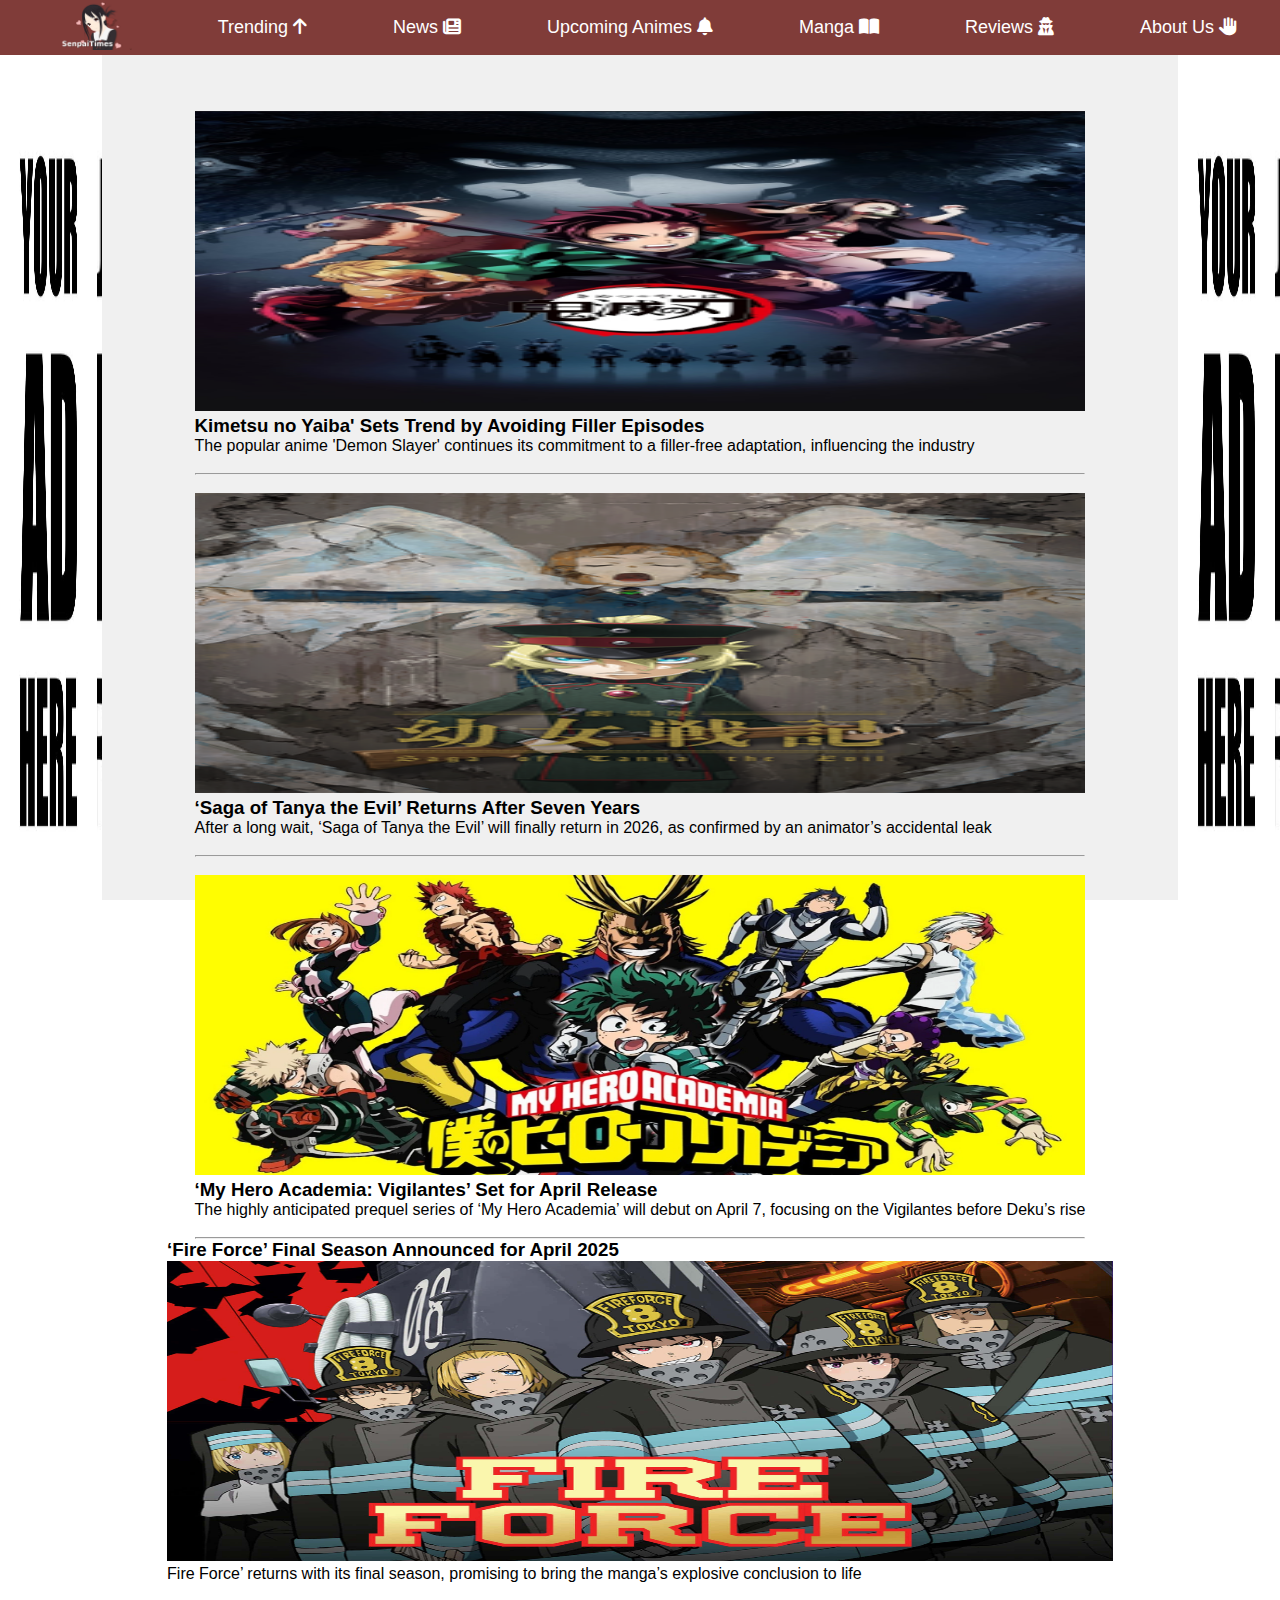
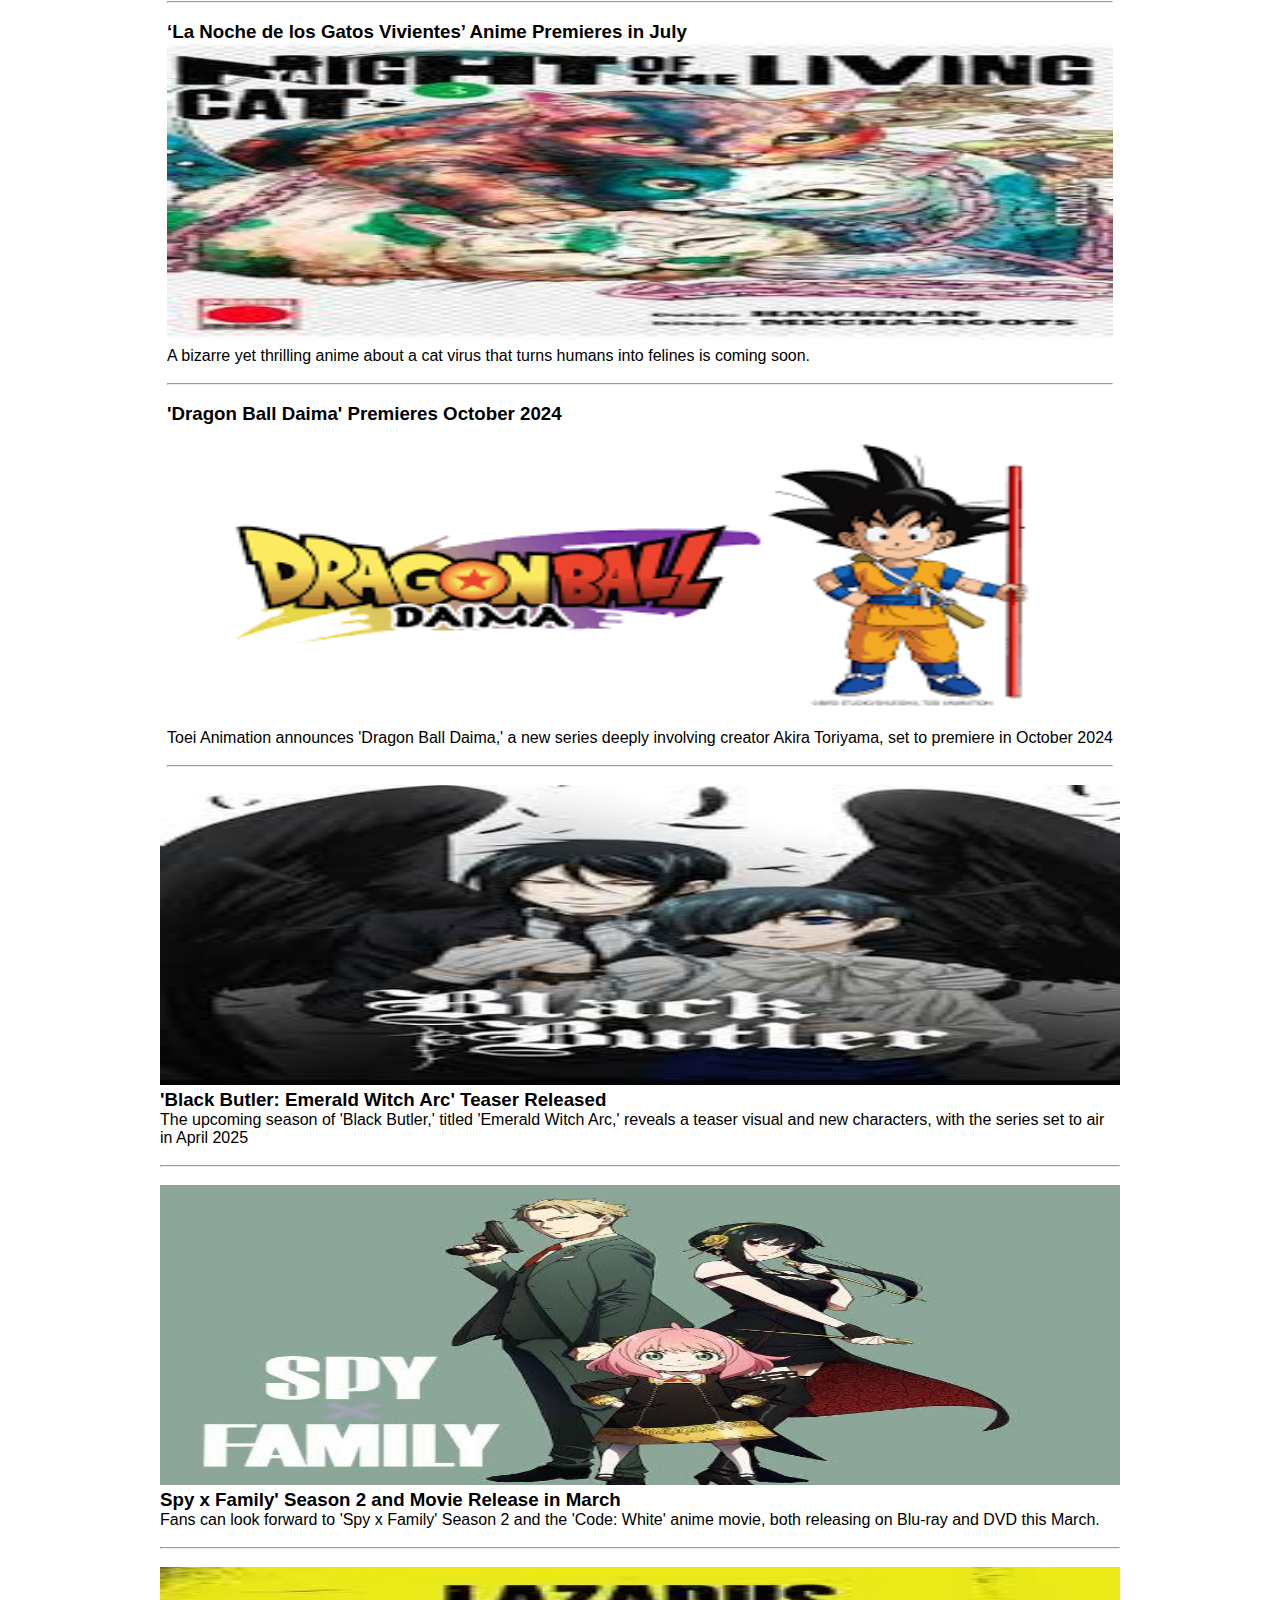
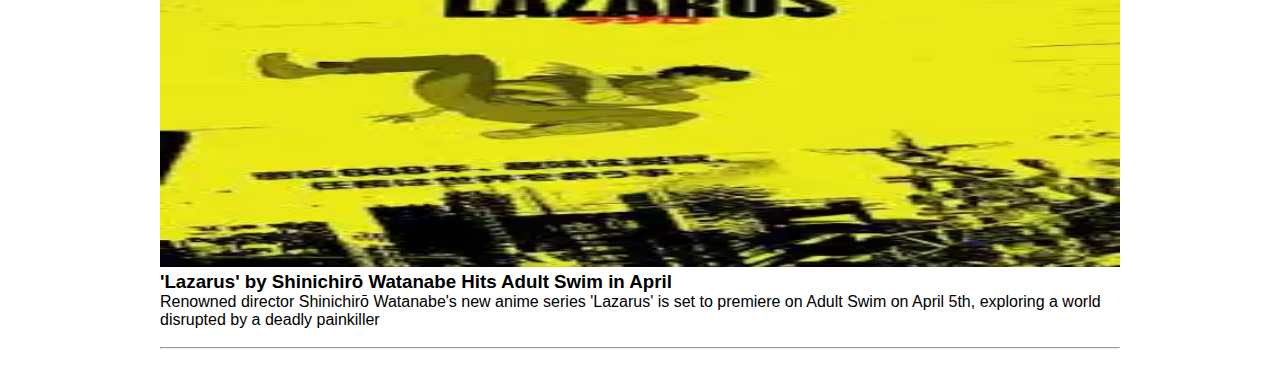
<file: index.html>
<!DOCTYPE html>
<html lang="en">
  <head>
    <meta charset="UTF-8" />
    <meta name="viewport" content="width=device-width, initial-scale=1.0" />
    <title>SenpaiTimes-Headlines</title>
    <link rel="shortcut icon" href="senpaiTimesLogo.png" type="image/x-icon" />
    <link rel="stylesheet" href="index.css" />
    <link
      rel="stylesheet"
      href="https://cdnjs.cloudflare.com/ajax/libs/font-awesome/6.5.1/css/all.min.css"
    />
  </head>
  <body>
    <header id="Heading">
      <div id="headbar">
        <ul id="heading-ul">
          <li><img src="senpaiTimesLogo.png" width="100%" height="50px" /></li>
          <li>Trending <i class="fa-solid fa-arrow-up"></i></li>
          <li>News <i class="fa-solid fa-newspaper"></i></li>
          <li>Upcoming Animes <i class="fa-solid fa-bell"></i></li>
          <li>Manga <i class="fa-solid fa-book-open"></i></li>
          <li>Reviews <i class="fa-solid fa-user-secret"></i></li>
          <li>About Us <i class="fa-solid fa-hand"></i></li>
        </ul>
      </div>
    </header>
    <main id="main">
      <div class="ad" id="headad-1">
        <img
          src="ad.jpg"
          width="95%"
          height="100%"
          id="headad-img-1"
          class="Cheadad-img-1"
        />
      </div>
      <div id="mainHeadlines">
        <div id="headline-1">
          <div class="news" id="headlineone-one">
            <img src="demonslayer.jpg" width="100%" height="300px" />
            <h3>Kimetsu no Yaiba' Sets Trend by Avoiding Filler Episodes</h3>
            <p>
              The popular anime 'Demon Slayer' continues its commitment to a
              filler-free adaptation, influencing the industry
            </p>
          </div>
          <br />
          <hr />
          <br />
          <div class="news" id="headlineone-two">
            <img src="sagaofthetenya.png" width="100%" height="300px" />
            <h3>‘Saga of Tanya the Evil’ Returns After Seven Years</h3>
            <p>
              After a long wait, ‘Saga of Tanya the Evil’ will finally return in
              2026, as confirmed by an animator’s accidental leak
            </p>
          </div>
          <br />
          <hr />
          <br />
          <div class="news" id="headlineone-three">
            <img src="mha.webp" width="100%" height="300px" />
            <h3>‘My Hero Academia: Vigilantes’ Set for April Release</h3>
            <p>
              The highly anticipated prequel series of ‘My Hero Academia’ will
              debut on April 7, focusing on the Vigilantes before Deku’s rise
            </p>
          </div>
          <br />
          <hr />
        </div>
        <div id="headline-2">
          <div class="news" id="headlinetwo-one">
            <h3>‘Fire Force’ Final Season Announced for April 2025</h3>
            <img src="fireforce.jpg" width="100%" height="300px" />
            <p>
              Fire Force’ returns with its final season, promising to bring the
              manga’s explosive conclusion to life
            </p>
          </div>
          <br />
          <hr />
          <br />
          <div class="news" id="headlinetwo-two">
            <h3>‘La Noche de los Gatos Vivientes’ Anime Premieres in July</h3>
            <img src="catanime.jfif" width="100%" height="300px" />
            <p>
              A bizarre yet thrilling anime about a cat virus that turns humans
              into felines is coming soon.
            </p>
          </div>
          <br />
          <hr />
          <br />
          <div class="news" id="headlinetwo-three">
            <h3>'Dragon Ball Daima' Premieres October 2024</h3>
            <img src="dbzdaima.png" width="100%" height="300px" />
            <p>
              Toei Animation announces 'Dragon Ball Daima,' a new series deeply
              involving creator Akira Toriyama, set to premiere in October 2024
            </p>
          </div>
          <br />
          <hr />
          <br />
        </div>
        <div id="headline-3">
          <div class="news" id="headlinethree-one">
            <img src="blackbutler.jfif" width="100%" height="300px" />
            <h3>'Black Butler: Emerald Witch Arc' Teaser Released</h3>
            <p>
              The upcoming season of 'Black Butler,' titled 'Emerald Witch Arc,'
              reveals a teaser visual and new characters, with the series set to
              air in April 2025
            </p>
          </div>
          <br />
          <hr />
          <br />
          <div class="news" id="headlinethree-two">
            <img src="spyxfamily.jfif" width="100%" height="300px" />
            <h3>Spy x Family' Season 2 and Movie Release in March</h3>
            <p>
              Fans can look forward to 'Spy x Family' Season 2 and the 'Code:
              White' anime movie, both releasing on Blu-ray and DVD this March.
            </p>
          </div>
          <br />
          <hr />
          <br />
          <div class="news" id="headlinethree-three">
            <img src="lzarus.webp" width="100%" height="300px" />
            <h3>'Lazarus' by Shinichirō Watanabe Hits Adult Swim in April</h3>
            <p>
              Renowned director Shinichirō Watanabe's new anime series 'Lazarus'
              is set to premiere on Adult Swim on April 5th, exploring a world
              disrupted by a deadly painkiller
            </p>
          </div>
          <br />
          <hr />
          <br />
        </div>
      </div>
      <div class="ad" id="headad-2">
        <img
          src="ad.jpg"
          width="95%"
          height="100%"
          id="headad-img-2"
          class="Cheadad-img-2"
        />
      </div>
    </main>
    <script src="ads.js"></script>
    <script src="news.js"></script>
  </body>
</html>
</file>
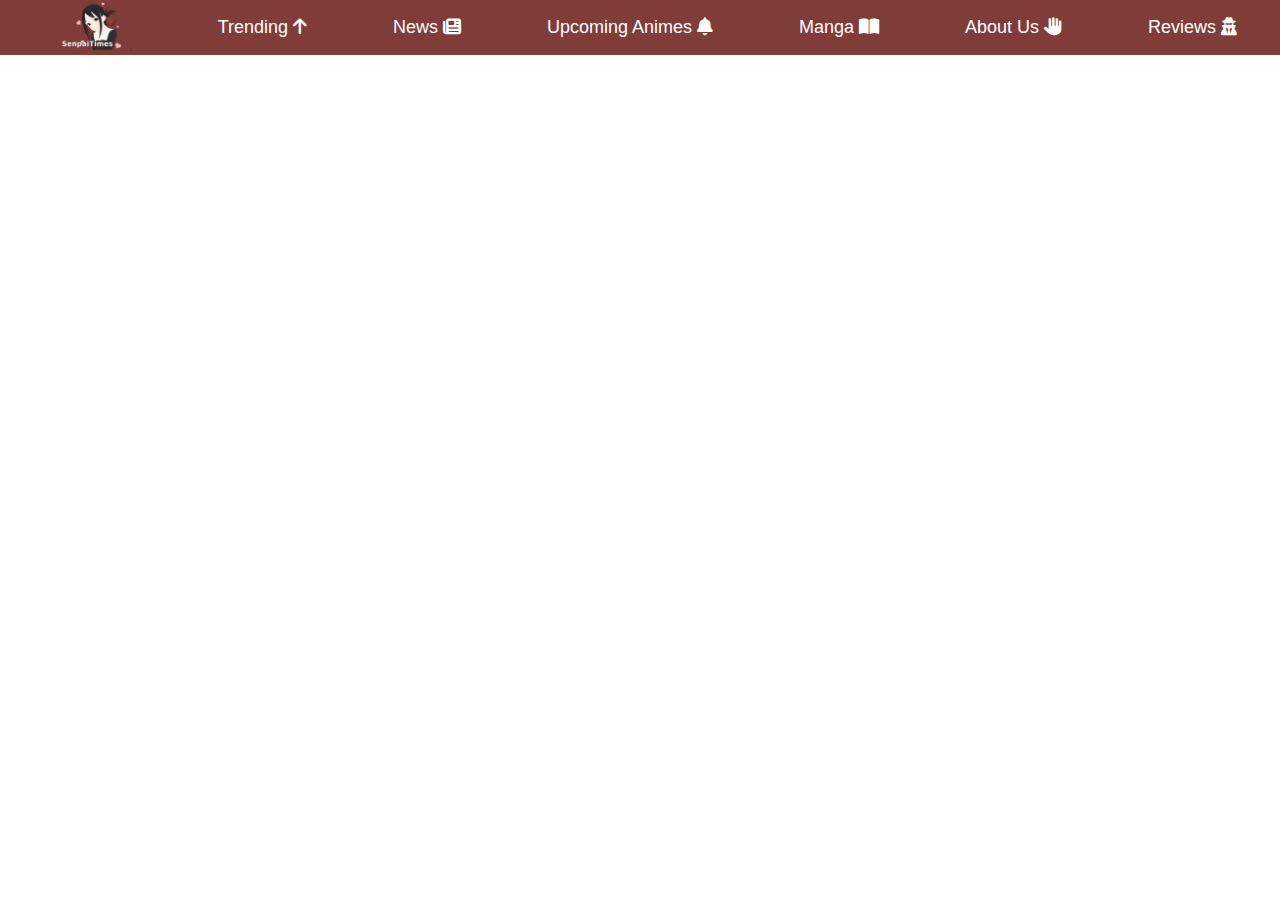
<file: senpaiTimes/index.html>
<!DOCTYPE html>
<html lang="en">
  <head>
    <meta charset="UTF-8" />
    <meta name="viewport" content="width=device-width, initial-scale=1.0" />
    <title>SenpaiTimes-Headlines</title>
    <link rel="shortcut icon" href="senpaiTimesLogo.png" type="image/x-icon" />
    <link rel="stylesheet" href="index.css" />
    <link
      rel="stylesheet"
      href="https://cdnjs.cloudflare.com/ajax/libs/font-awesome/6.5.1/css/all.min.css"
    />
  </head>
  <body>
    <header id="Heading">
      <div id="headbar">
        <ul id="heading-ul">
          <li><img src="senpaiTimesLogo.png" width="100%" height="50px" /></li>
          <li>Trending <i class="fa-solid fa-arrow-up"></i></li>
          <li>News <i class="fa-solid fa-newspaper"></i></li>
          <li>Upcoming Animes <i class="fa-solid fa-bell"></i></li>
          <li>Manga <i class="fa-solid fa-book-open"></i></li>
          <li>About Us <i class="fa-solid fa-hand"></i></li>
          <li>Reviews <i class="fa-solid fa-user-secret"></i></li>
        </ul>
      </div>
    </header>
    <main id="main">
      <div id="mainHeadlines">
        <div class="headline-1"></div>
        <div class="headline-2"></div>
        <div class="headline-3"></div>
      </div>
    </main>
  </body>
</html>
</file>
<file: index.css>
* {
  margin: 0;
  padding: 0;
  box-sizing: border-box;
}

body {
  font-family: "Poppins", sans-serif;
}

#headbar {
  background-color: #803c39;
  position: fixed;
  display: flex;
  justify-content: center;
  align-items: center;
  width: 100%;

  z-index: 1000;
}

#heading-ul {
  list-style: none;
  display: flex;
  justify-content: space-around;
  align-items: center;
  width: 100%;
  flex-wrap: wrap;
}

#heading-ul li {
  color: white;
  font-size: 18px;

  cursor: pointer;
  transition: all 0.3s ease-in-out;
}

#heading-ul li:hover {
  color: #0a0a0a;
  font-weight: bold;
  transform: scale(1.05);
}

#main {
  display: flex;
  align-items: center;
  justify-content: center;
  height: 100vh;
  background-color: #f0f0f0;
  flex-wrap: wrap;
  flex-direction: row;
  padding-top: 60px;
}

#mainHeadlines {
  display: flex;
  justify-content: center;
  align-items: center;
  flex-direction: row;
  max-width: 75%;
  height: 100%;
  margin-top: 4%;
  flex-wrap: wrap;
  margin-left: 2%;
  margin-right: 2%;
}

/* Ads */
#headad-1,
#headad-2 {
  height: 100%;
  width: 8%;
  background: url(ad.jpg) no-repeat center;
  background-size: cover;
  position: fixed;
  top: 4.5%;
}

#headad-1 {
  left: 0;
}

#headad-2 {
  right: 0;
}

/* Responsive Design */

/* Tablet */
@media (max-width: 768px) {
  #heading-ul {
    width: 100%;
    flex-direction: row;
  }
  #heading-ul li {
    font-size: medium;
  }
  #headad-1,
  #headad-2 {
    width: 5%;
  }
}

/* Mobile */
@media (max-width: 610px) {
  #heading-ul {
    width: 100%;
    flex-direction: column;
    text-align: center;
  }
  #heading-ul li {
    font-size: small;
  }
  #headad-1,
  #headad-2 {
    display: none;
  }
}
</file>
<file: senpaiTimes/index.css>
* {
  margin: 0;
  padding: 0;
  box-sizing: border-box;
}

#headbar {
  background-color: #803c39;
  position: fixed;
  display: flex;
  justify-content: center;
  align-items: center;
  width: 100%;
  flex-wrap: wrap;
}

#heading-ul {
  list-style: none;
  display: flex;
  justify-content: space-around;
  align-items: center;
  width: 100%;
  flex-wrap: wrap;
}

#heading-ul li {
  color: white;
  font-size: 18px;
  font-family: "Poppins", sans-serif;
  cursor: pointer;
  transition: color 0.3s ease-in-out;
}

#heading-ul li:hover {
  color: #0a0a0a;
}
/* Tablet responsive */
@media (max-width: 768px) {
  #heading-ul {
    width: 100%;
    flex-direction: row;
  }
  #heading-ul li {
    margin: 10px 0;
    font-size: medium;
  }
}
/* mobile responsive */
@media (max-width: 610px) {
  #heading-ul {
    width: 100%;
    flex-direction: column;
  }
  #heading-ul li {
    margin: 5px 0;
    font-size: small;
  }
}
</file>
